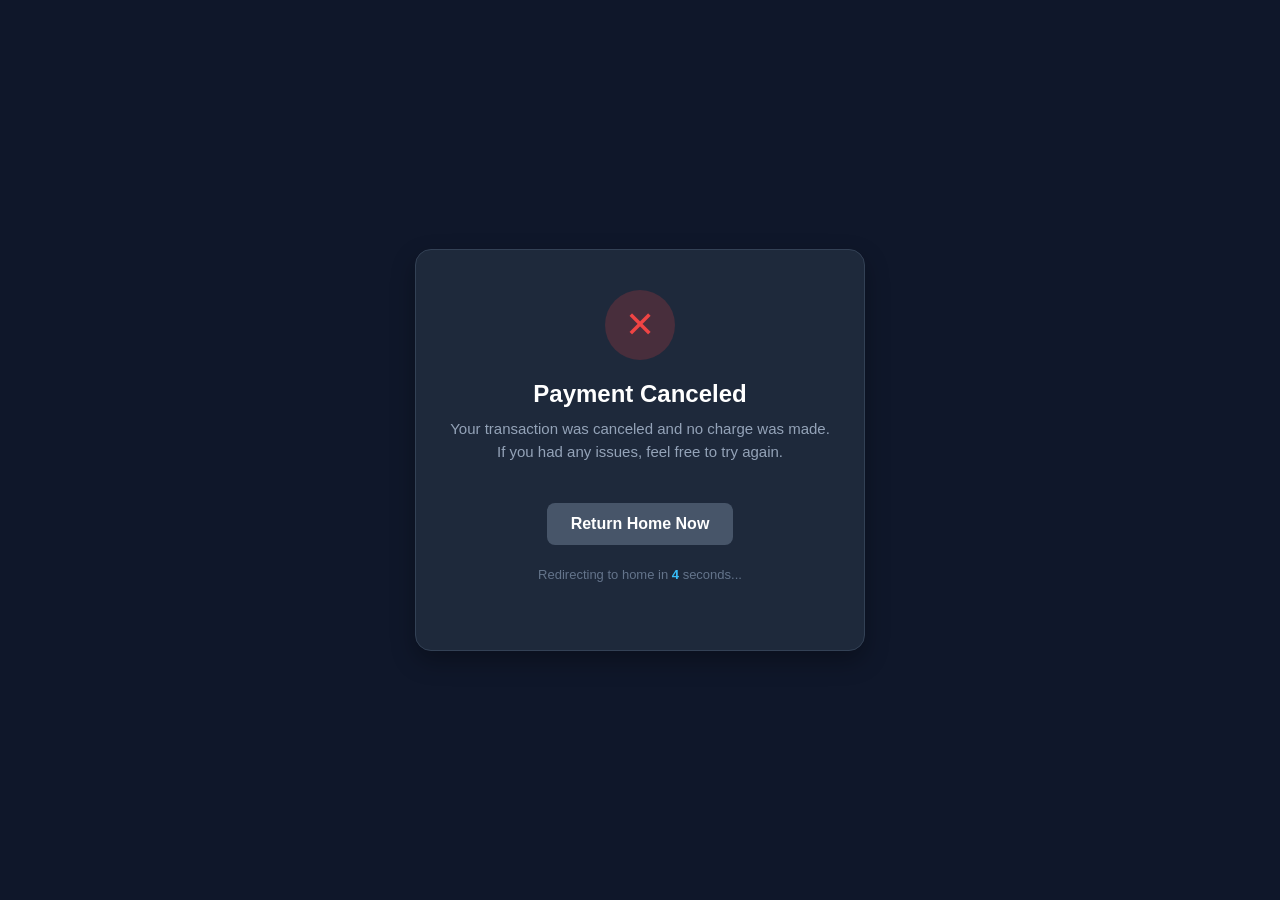
<file: cancel.html>
<!DOCTYPE html>
<html lang="en">
<head>
    <meta charset="UTF-8">
    <meta name="viewport" content="width=device-width, initial-scale=1.0">
    <title>Payment Canceled</title>
    <!-- Automatic Redirect after 5 seconds -->
    <meta http-equiv="refresh" content="5;url=https://sanidu.site">
    <style>
        * {
            box-sizing: border-box;
            margin: 0;
            padding: 0;
            font-family: 'Segoe UI', Tahoma, Geneva, Verdana, sans-serif;
        }
        body {
            background-color: #0f172a;
            color: #f8fafc;
            display: flex;
            align-items: center;
            justify-content: center;
            min-height: 100vh;
            padding: 20px;
        }
        .card {
            background-color: #1e293b;
            border-radius: 16px;
            padding: 40px 30px;
            max-width: 450px;
            width: 100%;
            text-align: center;
            box-shadow: 0 10px 25px rgba(0, 0, 0, 0.3);
            border: 1px solid #334155;
        }
        .icon {
            width: 70px;
            height: 70px;
            background-color: rgba(239, 68, 68, 0.2);
            color: #ef4444;
            border-radius: 50%;
            display: flex;
            align-items: center;
            justify-content: center;
            font-size: 36px;
            margin: 0 auto 20px;
        }
        h1 {
            font-size: 24px;
            margin-bottom: 10px;
            color: #ffffff;
        }
        p {
            color: #94a3b8;
            font-size: 15px;
            line-height: 1.5;
            margin-bottom: 25px;
        }
        .redirect-notice {
            font-size: 13px;
            color: #64748b;
        }
        .redirect-notice span {
            color: #38bdf8;
            font-weight: bold;
        }
        .btn {
            display: inline-block;
            margin-top: 15px;
            padding: 12px 24px;
            background-color: #475569;
            color: #ffffff;
            text-decoration: none;
            border-radius: 8px;
            font-weight: 600;
            transition: background 0.2s;
        }
        .btn:hover {
            background-color: #334155;
        }
    </style>
</head>
<body>
    <div class="card">
        <div class="icon">✕</div>
        <h1>Payment Canceled</h1>
        <p>Your transaction was canceled and no charge was made. If you had any issues, feel free to try again.</p>
        
        <a href="https://sanidu.site" class="btn">Return Home Now</a>
        
        <p class="redirect-notice" style="margin-top: 20px;">
            Redirecting to home in <span id="countdown">5</span> seconds...
        </p>
    </div>

    <script>
        let seconds = 5;
        const countdownEl = document.getElementById('countdown');
        const interval = setInterval(() => {
            seconds--;
            if (countdownEl) countdownEl.textContent = seconds;
            if (seconds <= 0) clearInterval(interval);
        }, 1000);
    </script>
</body>
</html>
</file>
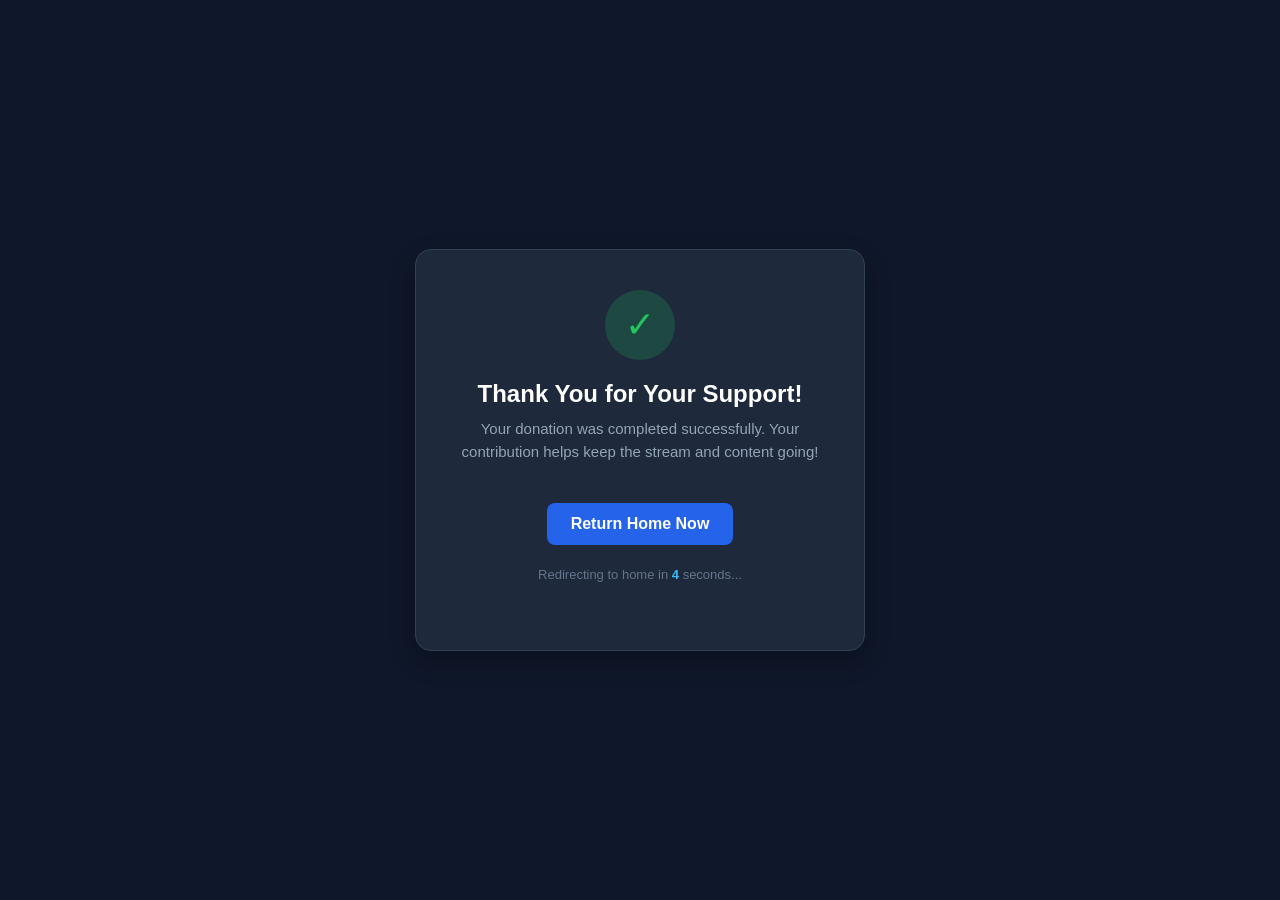
<file: completed.html>
<!DOCTYPE html>
<html lang="en">
<head>
    <meta charset="UTF-8">
    <meta name="viewport" content="width=device-width, initial-scale=1.0">
    <title>Payment Successful - Thank You!</title>
    <!-- Automatic Redirect after 5 seconds -->
    <meta http-equiv="refresh" content="5;url=https://sanidu.site">
    <style>
        * {
            box-sizing: border-box;
            margin: 0;
            padding: 0;
            font-family: 'Segoe UI', Tahoma, Geneva, Verdana, sans-serif;
        }
        body {
            background-color: #0f172a;
            color: #f8fafc;
            display: flex;
            align-items: center;
            justify-content: center;
            min-height: 100vh;
            padding: 20px;
        }
        .card {
            background-color: #1e293b;
            border-radius: 16px;
            padding: 40px 30px;
            max-width: 450px;
            width: 100%;
            text-align: center;
            box-shadow: 0 10px 25px rgba(0, 0, 0, 0.3);
            border: 1px solid #334155;
        }
        .icon {
            width: 70px;
            height: 70px;
            background-color: rgba(34, 197, 94, 0.2);
            color: #22c55e;
            border-radius: 50%;
            display: flex;
            align-items: center;
            justify-content: center;
            font-size: 36px;
            margin: 0 auto 20px;
        }
        h1 {
            font-size: 24px;
            margin-bottom: 10px;
            color: #ffffff;
        }
        p {
            color: #94a3b8;
            font-size: 15px;
            line-height: 1.5;
            margin-bottom: 25px;
        }
        .redirect-notice {
            font-size: 13px;
            color: #64748b;
        }
        .redirect-notice span {
            color: #38bdf8;
            font-weight: bold;
        }
        .btn {
            display: inline-block;
            margin-top: 15px;
            padding: 12px 24px;
            background-color: #2563eb;
            color: #ffffff;
            text-decoration: none;
            border-radius: 8px;
            font-weight: 600;
            transition: background 0.2s;
        }
        .btn:hover {
            background-color: #1d4ed8;
        }
    </style>
</head>
<body>
    <div class="card">
        <div class="icon">✓</div>
        <h1>Thank You for Your Support!</h1>
        <p>Your donation was completed successfully. Your contribution helps keep the stream and content going!</p>
        
        <a href="https://sanidu.site" class="btn">Return Home Now</a>
        
        <p class="redirect-notice" style="margin-top: 20px;">
            Redirecting to home in <span id="countdown">5</span> seconds...
        </p>
    </div>

    <script>
        let seconds = 5;
        const countdownEl = document.getElementById('countdown');
        const interval = setInterval(() => {
            seconds--;
            if (countdownEl) countdownEl.textContent = seconds;
            if (seconds <= 0) clearInterval(interval);
        }, 1000);
    </script>
</body>
</html>
</file>
